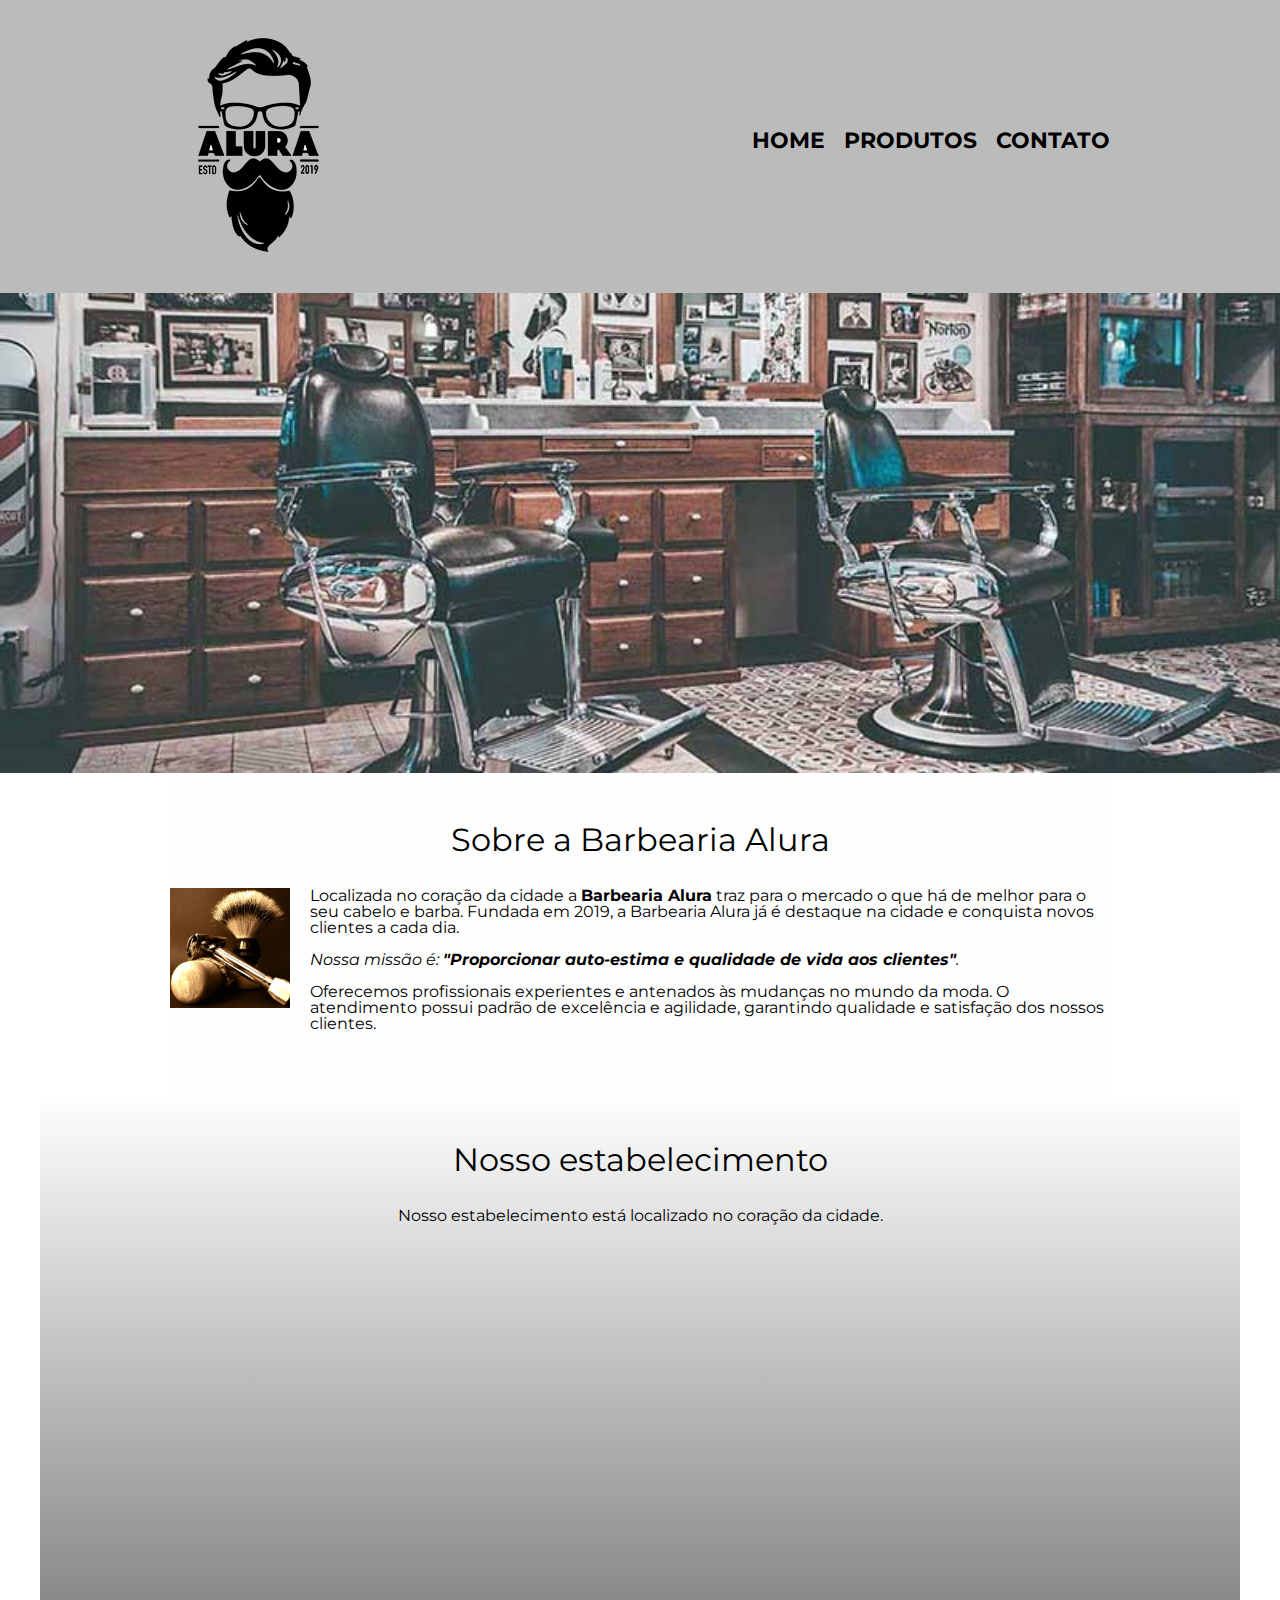
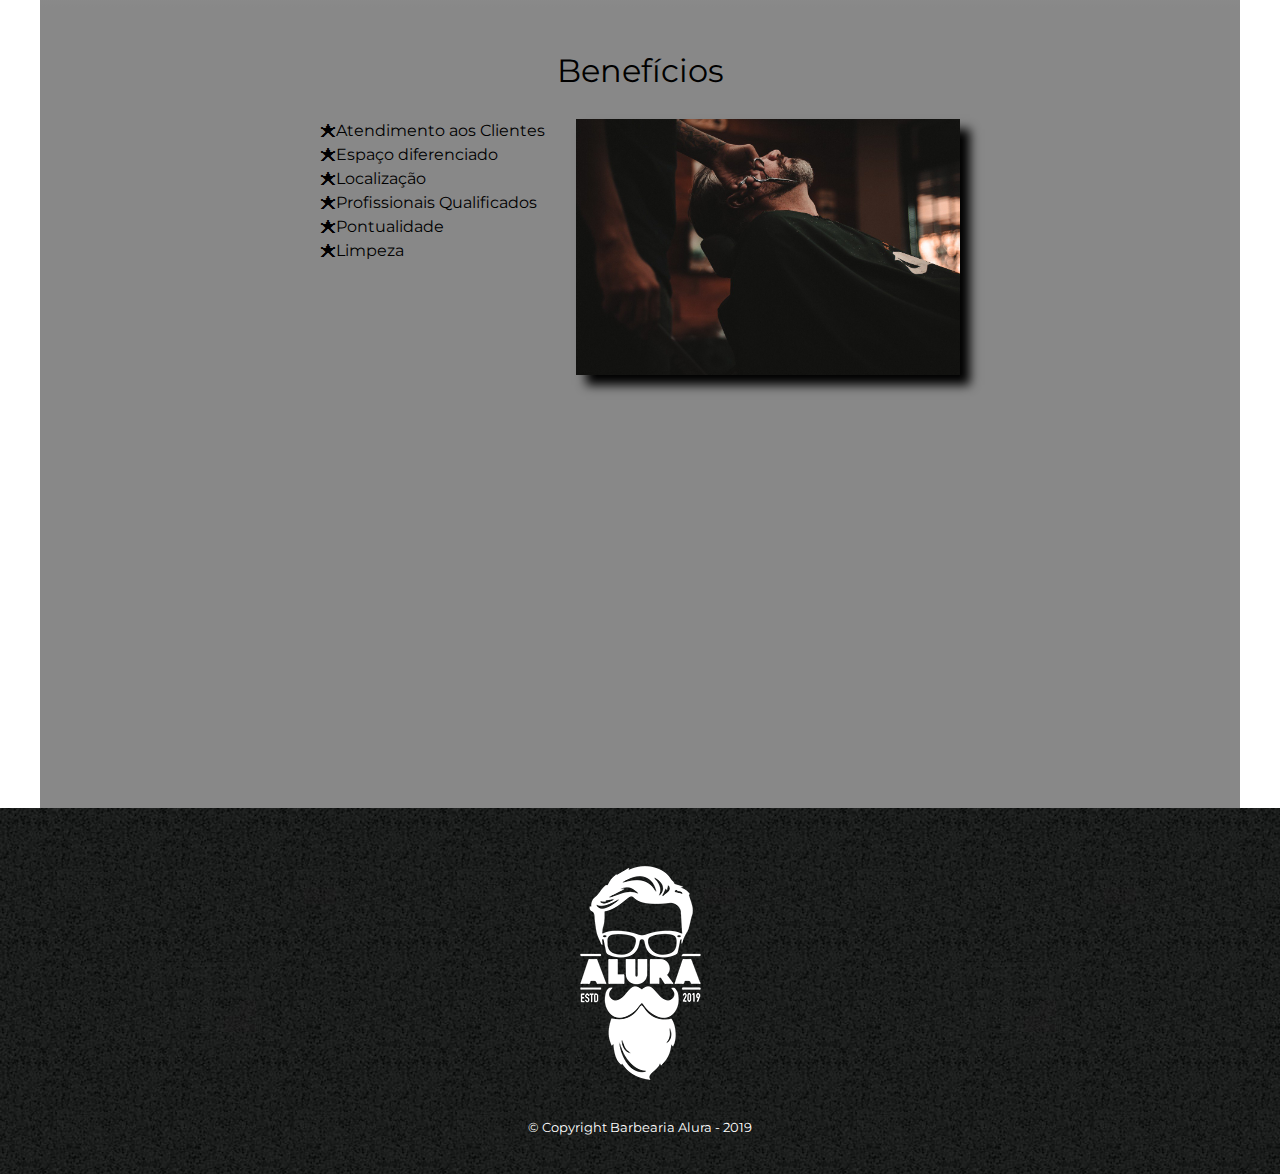
<file: index.html>
<!DOCTYPE html>
<html lang="pt-br">
	<head>
		<meta charset="UTF-8">
		<meta name="viewport" content="width=device-width">
		<title>Barbearia Alura</title>

		<link rel="stylesheet" href="/css/reset.css">
		<link rel="stylesheet" href="/css/style.css">
		<link href="https://fonts.googleapis.com/css?family=Montserrat&display=swap" rel="stylesheet">
	</head>

	<body>
		<header>
			<div class="caixa">
				<h1><img src="/imagens/logo.png"></h1>

				<nav>
					<ul>
						<li><a href="/index.html">Home</a></li>
						<li><a href="/produtos.html">Produtos</a></li>
						<li><a href="/contato.html">Contato</a></li>
					</ul>
				</nav>
			</div>
		</header>

		<img class="banner" src="/imagens/banner.jpg">

		<main>
			<section class="principal">
				<h2 class="titulo-principal">Sobre a Barbearia Alura</h2>

				<img class="utensilios" src="/imagens/utensilios.jpg" alt="Utensilios de um barbeiro.">
		 
				<p>Localizada no coração da cidade a <strong>Barbearia Alura</strong> traz para o mercado o que há de melhor para o seu cabelo e barba. Fundada em 2019, a Barbearia Alura já é destaque na cidade e conquista novos clientes a cada dia.</p>

				<p id="missao"><em>Nossa missão é: <strong>"Proporcionar auto-estima e qualidade de vida aos clientes"</strong>.</em></p>

				<p>Oferecemos profissionais experientes e antenados às mudanças no mundo da moda. O atendimento possui padrão de excelência e agilidade, garantindo qualidade e satisfação dos nossos clientes.</p>
			</section>

			<section class="mapa">
				<h3 class="titulo-principal">Nosso estabelecimento</h3>
				<p>Nosso estabelecimento está localizado no coração da cidade.</p>

				<div class="mapa-conteudo">
					<iframe src="https://www.google.com/maps/embed?pb=!1m18!1m12!1m3!1d3656.4483278365396!2d-46.63466568562861!3d-23.588249068469487!2m3!1f0!2f0!3f0!3m2!1i1024!2i768!4f13.1!3m3!1m2!1s0x94ce5a2b2ed7f3a1%3A0xab35da2f5ca62674!2sCaelum!5e0!3m2!1spt-BR!2sbr!4v1568814489656!5m2!1spt-BR!2sbr" width="100%" height="300" frameborder="0" style="border:0;" allowfullscreen=""></iframe>
				</div>
			</section>

			<section class="beneficios">
				<h3 class="titulo-principal">Benefícios</h3>
				
				<div class="conteudo-beneficios">
					<ul class="lista-beneficios">
						<li class="itens">Atendimento aos Clientes</li>
						<li class="itens">Espaço diferenciado</li>
						<li class="itens">Localização</li>
						<li class="itens">Profissionais Qualificados</li>
						<li class="itens">Pontualidade</li>
						<li class="itens">Limpeza</li>
					</ul><img src="/imagens/beneficios.jpg" class="imagem-beneficios">
				</div>

				<div class="video">
					<iframe width="100%" height="315" src="https://www.youtube.com/embed/wcVVXUV0YUY" frameborder="0" allow="accelerometer; autoplay; encrypted-media; gyroscope; picture-in-picture" allowfullscreen></iframe>
				</div>
			</section>
		</main>

		<footer>
			<img src="/imagens/logo-branco.png">
			<p class="copyright">&copy; Copyright Barbearia Alura - 2019</p>
		</footer>
	</body>
</html>
</file>
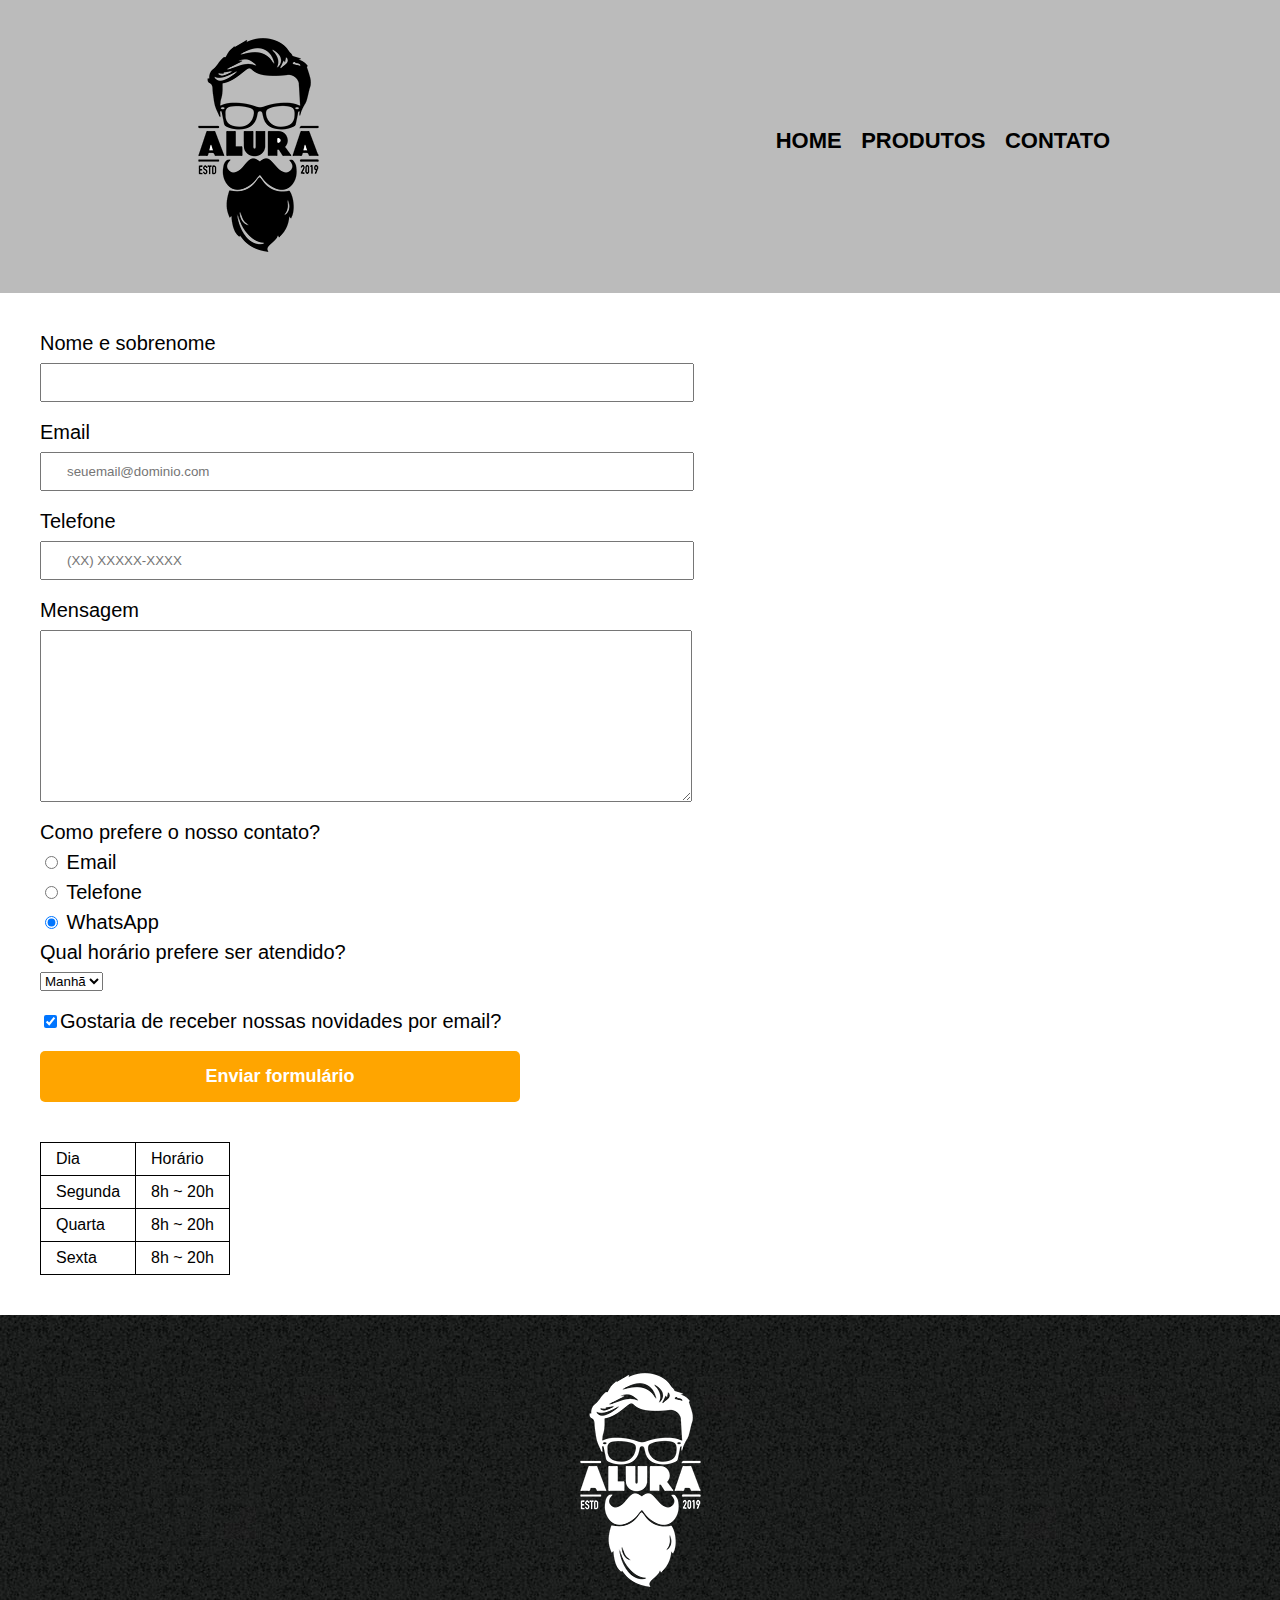
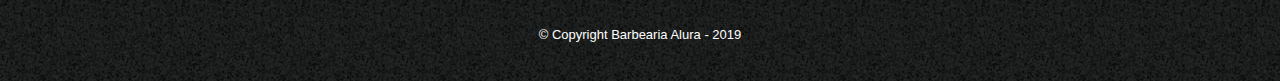
<file: contato.html>
<!DOCTYPE html>
<html>
	<head>
		<meta charset="UTF-8">
		<title>Contato - Barbearia Alura</title>

		<link rel="stylesheet" href="/css/reset.css">
		<link rel="stylesheet" href="/css/style.css">
	</head>
	<body>
		<header>
			<div class="caixa">
				<h1><img src="/imagens/logo.png" alt="Logo da Barbearia Alura"></h1>

				<nav>
					<ul>
						<li><a href="index.html">Home</a></li>
						<li><a href="produtos.html">Produtos</a></li>
						<li><a href="contato.html">Contato</a></li>
					</ul>
				</nav>
			</div>
		</header>

		<main>
			<form>
				<label for="nomesobrenome">Nome e sobrenome</label>
				<input type="text" id="nomesobrenome" class="input-padrao" required>

				<label for="email">Email</label>
				<input type="email" id="email" class="input-padrao" required placeholder="seuemail@dominio.com">

				<label for="telefone">Telefone</label>
				<input type="tel" id="telefone" class="input-padrao" required placeholder="(XX) XXXXX-XXXX">

				<label for="mensagem">Mensagem</label>
				<textarea cols="70" rows="10" id="mensagem" class="input-padrao" required></textarea>

				<fieldset>
					<legend>Como prefere o nosso contato?</legend>
					<label for="radio-email"><input type="radio" name="contato" value="email" id="radio-email"> Email</label>
					
					<label for="radio-telefone"><input type="radio" name="contato" value="telefone" id="radio-telefone"> Telefone</label>
					
					<label for="radio-whatsapp"><input type="radio" name="contato" value="whatsapp" id="radio-whatsapp" checked> WhatsApp</label>
				</fieldset>

				<fieldset>
					<legend>Qual horário prefere ser atendido?</legend>
					<select>
						<option>Manhã</option>
						<option>Tarde</option>
						<option>Noite</option>
					</select>
				</fieldset>

				<label class="checkbox"><input type="checkbox" checked>Gostaria de receber nossas novidades por email?</label>

				<input type="submit" value="Enviar formulário" class="enviar">
			</form>

			<table>
				<tr>
					<td>Dia</td>
					<td>Horário</td>
				</tr>
				<tr>
					<td>Segunda</td>
					<td>8h ~ 20h</td>
				</tr>
				<tr>
					<td>Quarta</td>
					<td>8h ~ 20h</td>
				</tr>
				<tr>
					<td>Sexta</td>
					<td>8h ~ 20h</td>
				</tr>
			</table>
		</main>

		<footer>
			<img src="/imagens/logo-branco.png" alt="Logo da Barbearia Alura">
			<p class="copyright">&copy; Copyright Barbearia Alura - 2019</p>
		</footer>
	</body>
</html>
</file>
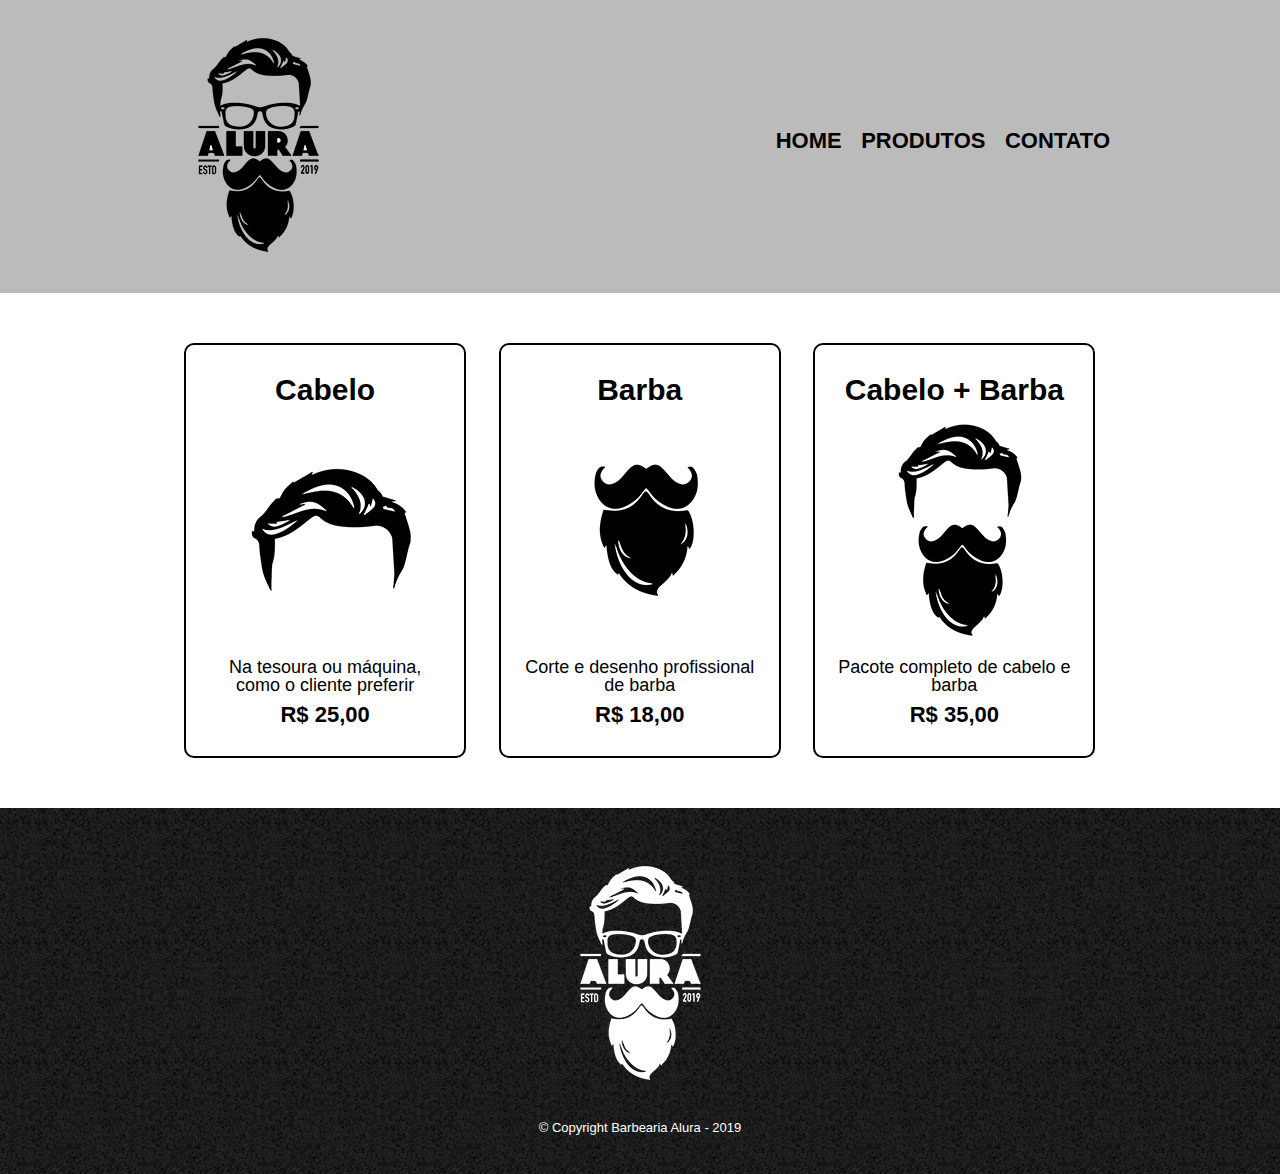
<file: produtos.html>
<!DOCTYPE html>
<html>
	<head>
		<meta charset="UTF-8">
		<title>Produtos - Barbearia Alura</title>

		<link rel="stylesheet" href="css/reset.css">
		<link rel="stylesheet" href="css/style.css">
	</head>
	<body>
		<header>
			<div class="caixa">
				<h1><img src="imagens/logo.png"></h1>

				<nav>
					<ul>
						<li><a href="index.html">Home</a></li>
						<li><a href="produtos.html">Produtos</a></li>
						<li><a href="contato.html">Contato</a></li>
					</ul>
				</nav>
			</div>
		</header>

		<main>
			<ul class="produtos">
				<li>
					<h2>Cabelo</h2>
					<img src="imagens/cabelo.jpg">
					<p class="produto-descricao">Na tesoura ou máquina, como o cliente preferir</p>
					<p class="produto-preco">R$ 25,00</p>
				</li>
				<li>
					<h2>Barba</h2>
					<img src="imagens/barba.jpg">
					<p class="produto-descricao">Corte e desenho profissional de barba</p>
					<p class="produto-preco">R$ 18,00</p>
				</li>
				<li>
					<h2>Cabelo + Barba</h2>
					<img src="imagens/cabelo+barba.jpg">
					<p class="produto-descricao">Pacote completo de cabelo e barba</p>
					<p class="produto-preco">R$ 35,00</p>
				</li>
			</ul>
		</main>

		<footer>
			<img src="imagens/logo-branco.png">
			<p class="copyright">&copy; Copyright Barbearia Alura - 2019</p>
		</footer>
	</body>
</html>
</file>
<file: css/style.css>
body {
	font-family: 'Montserrat', sans-serif;
}

header {
	background: #BBBBBB;
	padding: 20px 0;
}

.caixa {
	position: relative;
	width: 940px;
	margin: 0 auto;
}

nav {
	position: absolute;
	top: 110px;
	right: 0;
}

nav li {
	display: inline;
	margin: 0 0 0 15px;
}

nav a {
	text-transform: uppercase;
	color: #000000;
	font-weight: bold;
	font-size: 22px;
	text-decoration: none;
}

nav a:hover {
	color: #C78C19;
	text-decoration: underline;
}

.produtos {
	width: 940px;
	margin: 0 auto;
	padding: 50px 0;
}

.produtos li {
	display: inline-block;
	text-align: center;
	width: 30%;
	vertical-align: top;
	margin: 0 1.5%;
	padding: 30px 20px;
	box-sizing: border-box;
	border: 2px solid #000000;
	border-radius: 10px;
}

.produtos li:hover {
	border-color: #C78C19;
}

.produtos li:active {
	border-color: #088C19;	
}

.produtos li:hover h2 {
	font-size: 34px;
}

.produtos h2 {
	font-size: 30px;
	font-weight: bold;
}

.produto-descricao {
	font-size: 18px;
}

.produto-preco {
	font-size: 22px;
	font-weight: bold;
	margin-top: 10px;
}

footer {
	text-align: center;
	background: url("/imagens/bg.jpg");
	padding: 40px 0;
}

.copyright {
	color: #FFFFFF;
	font-size: 13px;
	margin: 20px 0 0;
}

main {
	margin: 0 40px 0;
}

form {
	margin: 40px 0;
}

form label, form legend {
	display:block;
	font-size: 20px;
	margin: 0 0 10px;
}

.input-padrao {
	display: block;
	margin: 0 0 20px;
	padding: 10px 25px;
	width: 50%;
}

.checkbox {
	margin: 20px 0;
}

.enviar {
	width:40%;
	padding: 15px 0;
	background: orange;
	color: white;
	font-weight: bold;
	font-size: 18px;
	border: none;
	border-radius: 5px;
	transition: 1s all;
	cursor: pointer;
}

.enviar:hover {
	background: darkorange;
	transform: scale(1.2);
}

table {
	margin: 20px 0 40px;
}

thead {
	background: #555555;
	color: white;
	font-weight: bold;
}

td, th {
	border: 1px solid #000000;
	padding: 8px 15px;
}


/* css da página inicial */
.banner {
	width:100%;
}

.titulo-principal {
	text-align: center;
	font-size: 2em;
	margin: 0 0 1em;
	clear: left;
}

.principal {
	padding: 3em 0;
	background: #FEFEFE;
	width: 940px;
	margin: 0 auto;
}

.principal p {
	margin: 0 0 1em;
}

.principal strong {
	font-weight: bold;
}

.principal em {
	font-style: italic;
}

.utensilios {
	width: 120px;
	float: left;
	margin: 0 20px 20px 0;
}

.mapa {
	padding: 3em 0;
	background: linear-gradient(#FEFEFE, #888888);
}

.mapa-conteudo {
	width: 940px;
	margin: 0 auto;
}

.mapa p {
	margin: 0 0 2em;
	text-align: center;
}

.beneficios {
	padding: 3em 0;
	background: #888888;
}

.conteudo-beneficios {
	width: 640px;
	margin: 0 auto;
}

.lista-beneficios {
	width: 40%;
	display: inline-block;
	vertical-align: top;
}

.itens {
	line-height: 1.5;
}

.itens:first-child {
	font-weight: normal;
}

.itens:before {
	content: "🟊";
}

.imagem-beneficios {
	width: 60%;
	opacity: 1;
	transition: 400ms;
	box-shadow: 10px 10px 10px 0 #000000;
}

.imagem-beneficios:hover {
	opacity: 0.3;
}

.video {
	width: 560px;
	margin: 2em auto;
}

@media screen and (max-width: 480px) {
	.caixa, .principal, .conteudo-beneficios, .mapa-conteudo, .video {
		width: auto;
	}

	h1 {
		text-align: center;
	}

	nav {
		position: static;
	}

	.lista-beneficios, .imagem-beneficios {
		width: 100%;
	}
}
</file>
